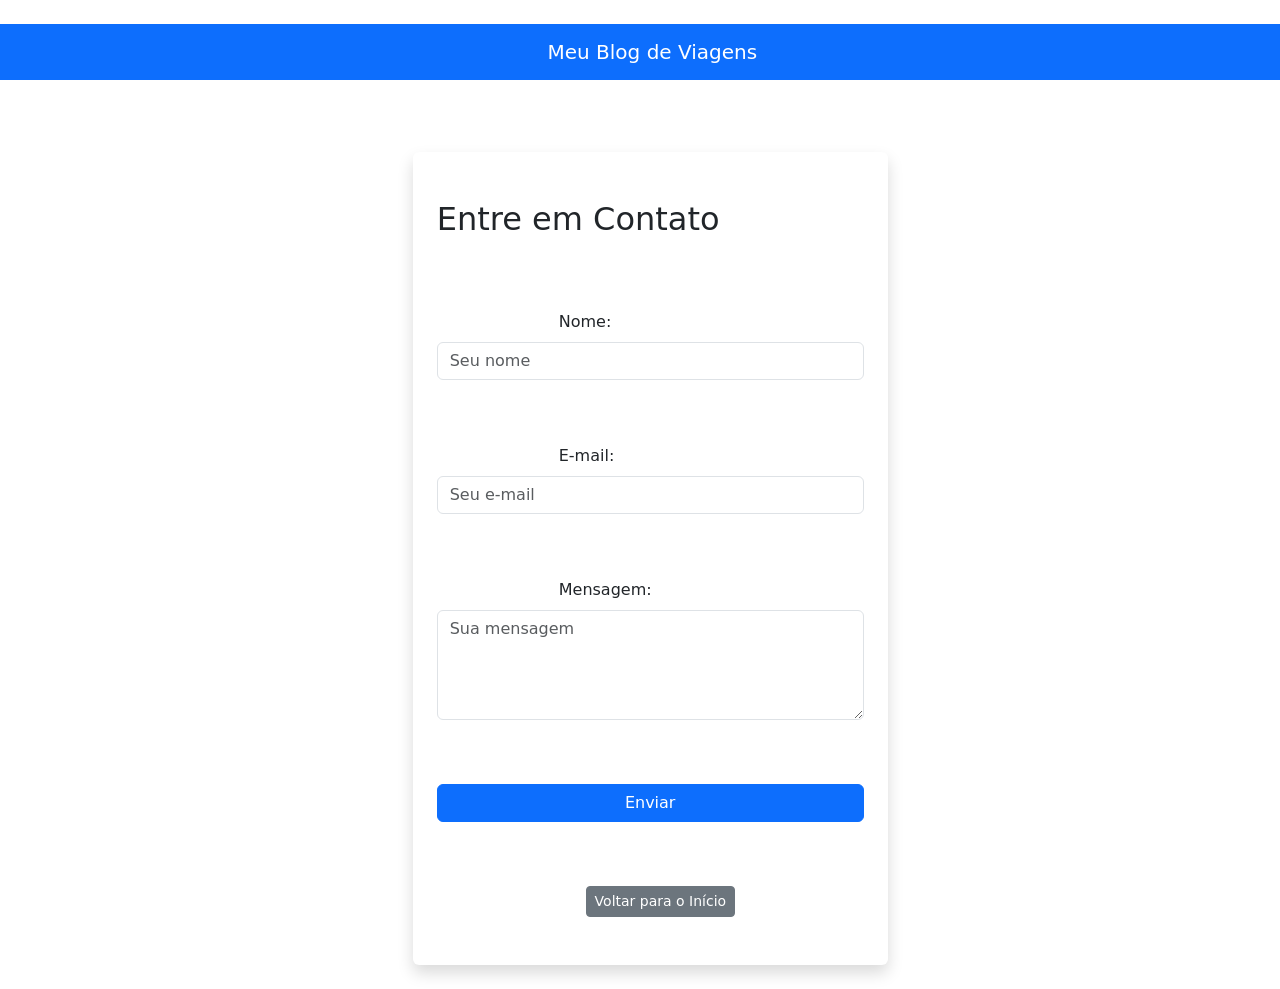
<file: contato.html>
<!DOCTYPE html>
<html lang="pt-BR">
<head>
    <meta charset="UTF-8">
    <meta name="viewport" content="width=device-width, initial-scale=1.0">
    <title>Contato - Blog de Viagens</title>
    <link href="https://cdn.jsdelivr.net/npm/bootstrap@5.3.3/dist/css/bootstrap.min.css" rel="stylesheet">
</head>
<body>
    <nav class="navbar navbar-expand-lg navbar-dark bg-primary mb-4">
        <div class="container">
            <a class="navbar-brand" href="#">Meu Blog de Viagens</a>
        </div>
    </nav>
    <div class="container">
        <div class="row justify-content-center">
            <div class="col-md-5 bg-white p-4 shadow rounded">
                <h2 class="mb-4">Entre em Contato</h2>
                <form>
                    <div class="mb-3">
                        <label class="form-label">Nome:</label>
                        <input type="text" class="form-control" placeholder="Seu nome">
                    </div>
                    <div class="mb-3">
                        <label class="form-label">E-mail:</label>
                        <input type="email" class="form-control" placeholder="Seu e-mail">
                    </div>
                    <div class="mb-3">
                        <label class="form-label">Mensagem:</label>
                        <textarea class="form-control" rows="4" placeholder="Sua mensagem"></textarea>
                    </div>
                    <button type="submit" class="btn btn-primary w-100 mb-3">Enviar</button>
                </form>
                <div class="text-center">
                    <a href="index.html" class="btn btn-secondary btn-sm">Voltar para o Início</a>
                </div>
            </div>
        </div>
    </div>
</body>
</html>
</file>
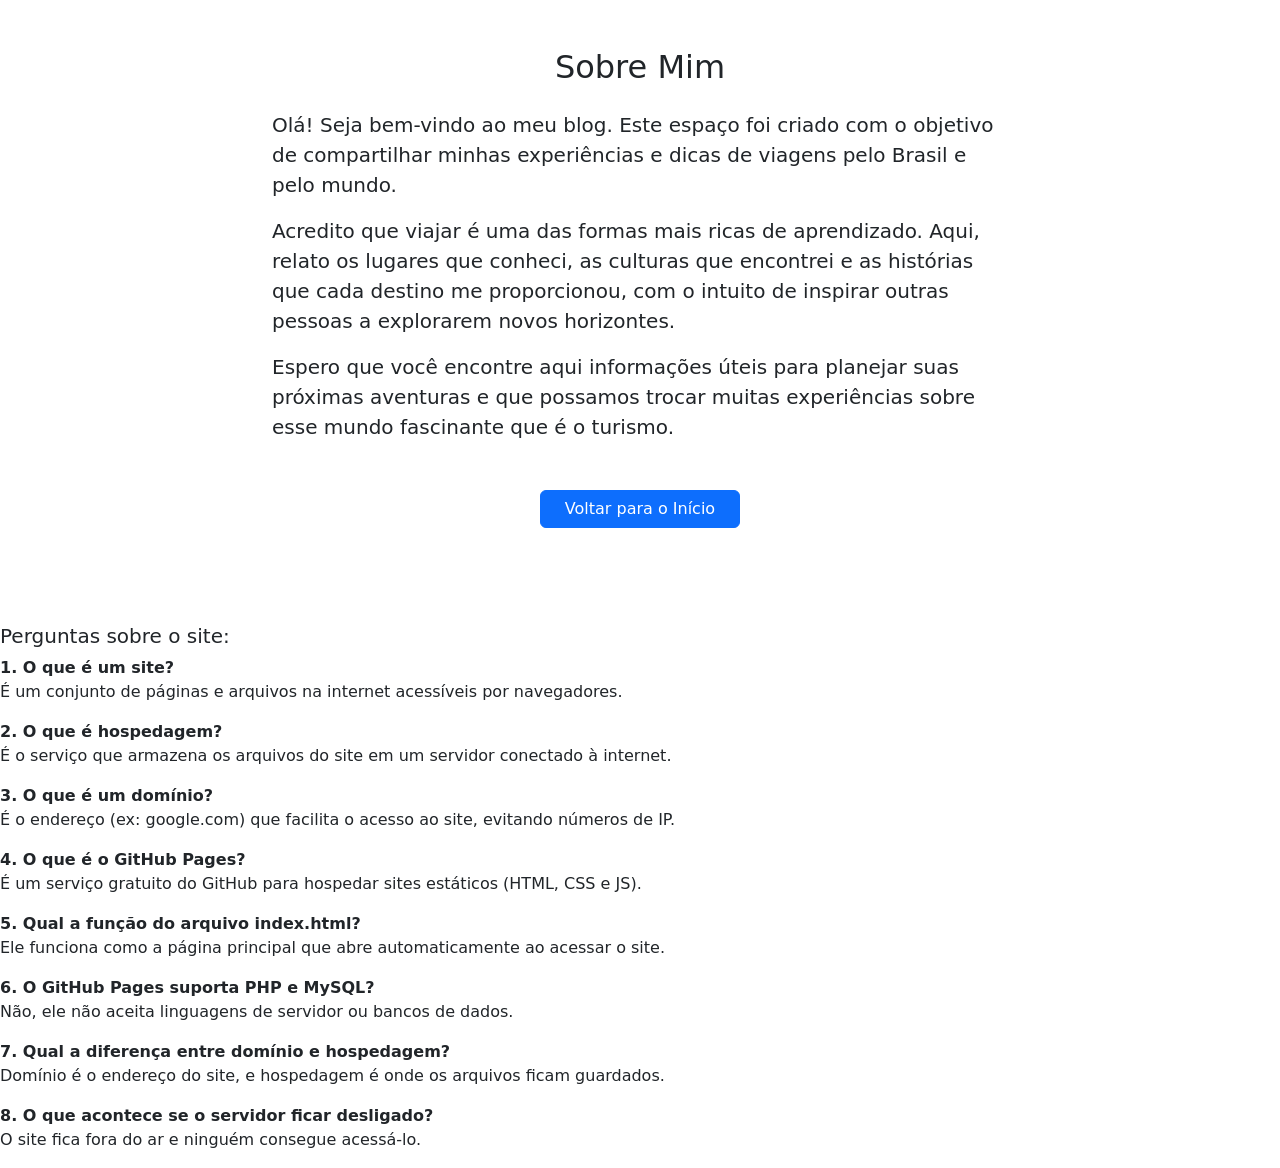
<file: sobre.html>
<!DOCTYPE html>
<html lang="pt-BR">

<head>
    <meta charset="UTF-8">
    <title>Sobre - Blog de Viagens</title>
    <link href="https://cdn.jsdelivr.net/npm/bootstrap@5.3.3/dist/css/bootstrap.min.css" rel="stylesheet">
</head>

<body>

    <div class="container py-5">
        <div class="row justify-content-center">
            <div class="col-md-8 text-center">

                <h2 class="mb-4">Sobre Mim</h2>

                <div class="fs-5 text-start">
                    <p>
                        Olá! Seja bem-vindo ao meu blog. Este espaço foi criado com o objetivo de compartilhar minhas experiências e dicas de viagens pelo Brasil e pelo mundo.
                    </p>
                    <p>
                        Acredito que viajar é uma das formas mais ricas de aprendizado. Aqui, relato os lugares que conheci, as culturas que encontrei e as histórias que cada destino me proporcionou, com o intuito de inspirar outras pessoas a explorarem novos horizontes.
                    </p>
                    <p>
                        Espero que você encontre aqui informações úteis para planejar suas próximas aventuras e que possamos trocar muitas experiências sobre esse mundo fascinante que é o turismo.
                    </p>
                </div>

                <div class="text-center mt-5">
                    <a href="index.html" class="btn btn-primary px-4">Voltar para o Início</a>
                </div>

            </div>
        </div>
    </div>

</body>
</html>




<div class="mt-5"></div>
    <h5>Perguntas sobre o site:</h5>
    <div class="text-start fs-6">
        
        <p><strong>1. O que é um site?</strong><br>
        É um conjunto de páginas e arquivos na internet acessíveis por navegadores.</p>

        <p><strong>2. O que é hospedagem?</strong><br>
        É o serviço que armazena os arquivos do site em um servidor conectado à internet.</p>

        <p><strong>3. O que é um domínio?</strong><br>
        É o endereço (ex: google.com) que facilita o acesso ao site, evitando números de IP.</p>

        <p><strong>4. O que é o GitHub Pages?</strong><br>
        É um serviço gratuito do GitHub para hospedar sites estáticos (HTML, CSS e JS).</p>

        <p><strong>5. Qual a função do arquivo index.html?</strong><br>
        Ele funciona como a página principal que abre automaticamente ao acessar o site.</p>

        <p><strong>6. O GitHub Pages suporta PHP e MySQL?</strong><br>
        Não, ele não aceita linguagens de servidor ou bancos de dados.</p>

        <p><strong>7. Qual a diferença entre domínio e hospedagem?</strong><br>
        Domínio é o endereço do site, e hospedagem é onde os arquivos ficam guardados.</p>

        <p><strong>8. O que acontece se o servidor ficar desligado?</strong><br>
        O site fica fora do ar e ninguém consegue acessá-lo.</p>

    </div>
</div>
</file>
